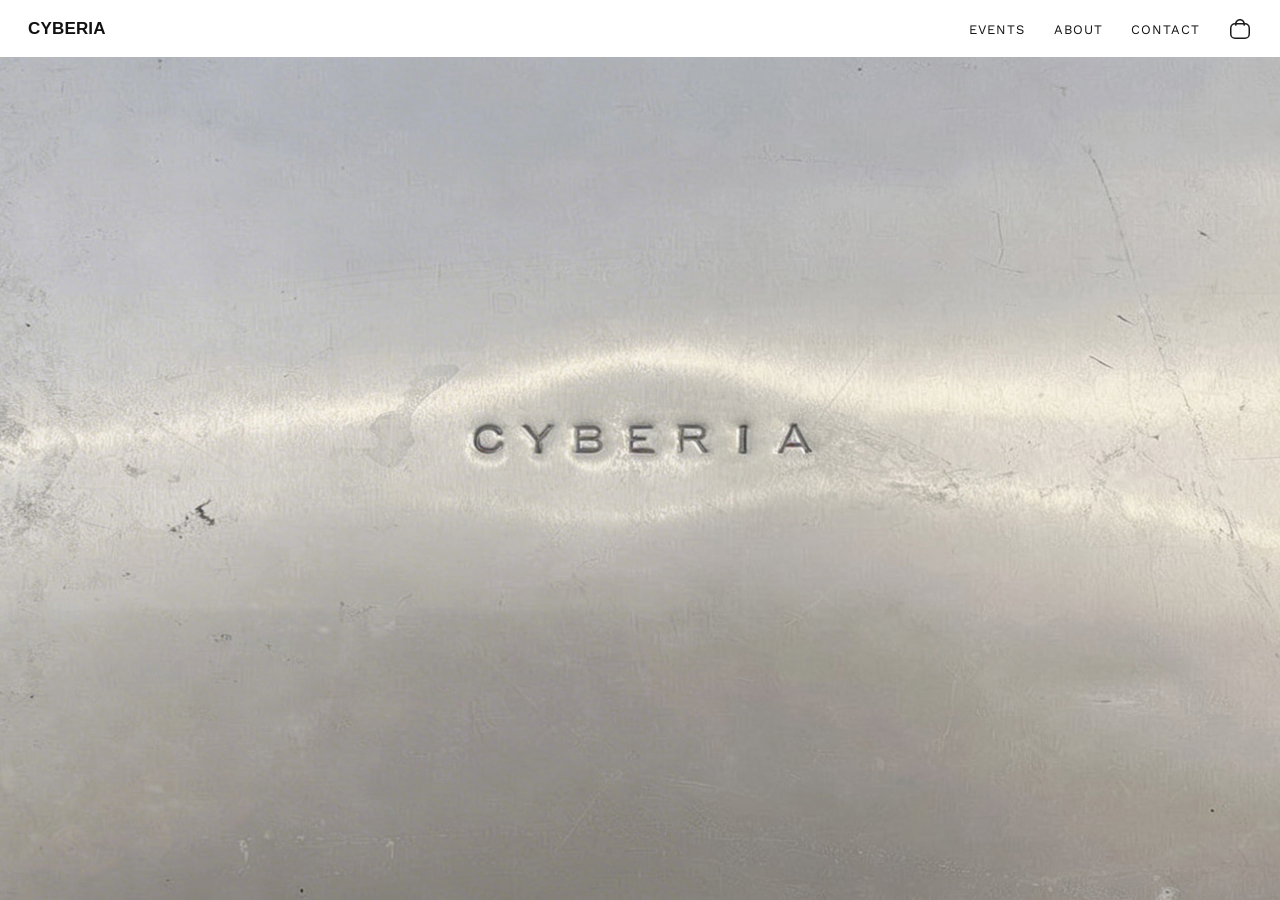
<file: index.html>
<!doctype html>
<html lang="en">
  <head>
    <meta charset="UTF-8" />
    <meta name="viewport" content="width=device-width, initial-scale=1.0" />
    <title>CYBERIA</title>

    <link
      href="https://fonts.googleapis.com/css2?family=Work+Sans:wght@400;500&display=swap"
      rel="stylesheet" />
    <link rel="stylesheet" href="css/styles.css" />
    <script defer src="js/main.js"></script>

    <link rel="icon" type="image/png" href="/assets/favicon.png" />
  </head>

  <body>
    <!-- NAV -->
    <nav>
      <a class="nav-logo" href="index.html">CYBERIA</a>

      <div class="nav-right">
        <ul class="nav-links">
          <li><a href="events.html">EVENTS</a></li>
          <li><a href="about.html">ABOUT</a></li>
          <li><a href="contact.html">CONTACT</a></li>
        </ul>
        <a href="cart.html" class="nav-cart">
          <img src="assets/cart-icon.svg" alt="Cart" />
          <span class="cart-badge" id="cart-badge">0</span>
        </a>
        <img src="assets/hamburger-menu.svg" id="hamburger" class="hamburger" />
      </div>

      <div class="menu-overlay" id="menu-overlay">
        <div class="menu-header">
          <span id="close-menu">✕</span>
        </div>

        <ul class="menu-links">
          <li><a href="events.html">EVENTS</a></li>
          <li><a href="about.html">ABOUT</a></li>
          <li><a href="contact.html">CONTACT</a></li>
          <li><a href="cart.html">CART</a></li>
        </ul>
      </div>
    </nav>

    <div class="inner-page">
      <section class="hero">
        <img src="assets/hero.jpg" />
      </section>
    </div>
  </body>
</html>
</file>
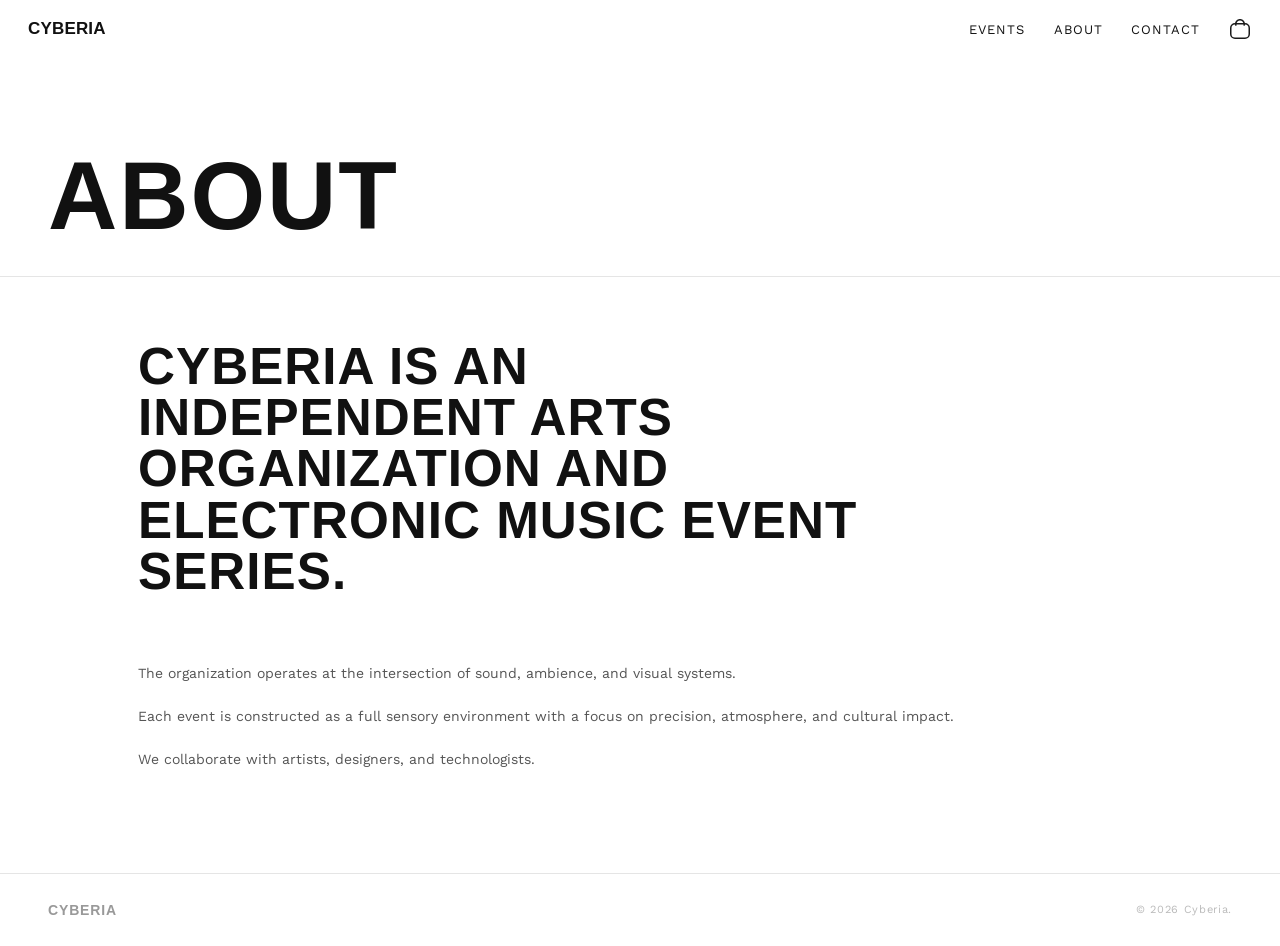
<file: about.html>
<!doctype html>
<html lang="en">
  <head>
    <meta charset="UTF-8" />
    <meta name="viewport" content="width=device-width, initial-scale=1.0" />
    <title>About</title>

    <link
      href="https://fonts.googleapis.com/css2?family=Work+Sans:wght@400;500&display=swap"
      rel="stylesheet" />
    <link rel="stylesheet" href="css/styles.css" />
    <script defer src="js/main.js"></script>

    <link rel="icon" type="image/png" href="/assets/favicon.png" />
  </head>

  <body>
    <!-- NAV -->
    <nav>
      <a class="nav-logo" href="index.html">CYBERIA</a>

      <div class="nav-right">
        <ul class="nav-links">
          <li><a href="events.html">EVENTS</a></li>
          <li><a href="about.html">ABOUT</a></li>
          <li><a href="contact.html">CONTACT</a></li>
        </ul>
        <a href="cart.html" class="nav-cart">
          <img src="assets/cart-icon.svg" alt="Cart" />
          <span class="cart-badge" id="cart-badge">0</span>
        </a>
        <img src="assets/hamburger-menu.svg" id="hamburger" class="hamburger" />
      </div>

      <div class="menu-overlay" id="menu-overlay">
        <div class="menu-header">
          <span id="close-menu">✕</span>
        </div>

        <ul class="menu-links">
          <li><a href="events.html">EVENTS</a></li>
          <li><a href="about.html">ABOUT</a></li>
          <li><a href="contact.html">CONTACT</a></li>
          <li><a href="cart.html">CART</a></li>
        </ul>
      </div>
    </nav>

    <!-- ABOUT -->
    <div class="inner-page">
      <div class="page-hero">
        <h1 class="page-hero-title">About</h1>
      </div>

      <div class="page-content">
        <div class="about-statement">
          Cyberia is an independent arts organization and electronic music event
          series.
        </div>

        <div class="about-text">
          <p>
            The organization operates at the intersection of sound, ambience,
            and visual systems.
          </p>
          <p>
            Each event is constructed as a full sensory environment with a focus
            on precision, atmosphere, and cultural impact.
          </p>
          <p>We collaborate with artists, designers, and technologists.</p>
        </div>
      </div>

      <footer>
        <div class="footer-logo">Cyberia</div>
        <div class="footer-copy">© 2026 Cyberia.</div>
      </footer>
    </div>
  </body>
</html>
</file>
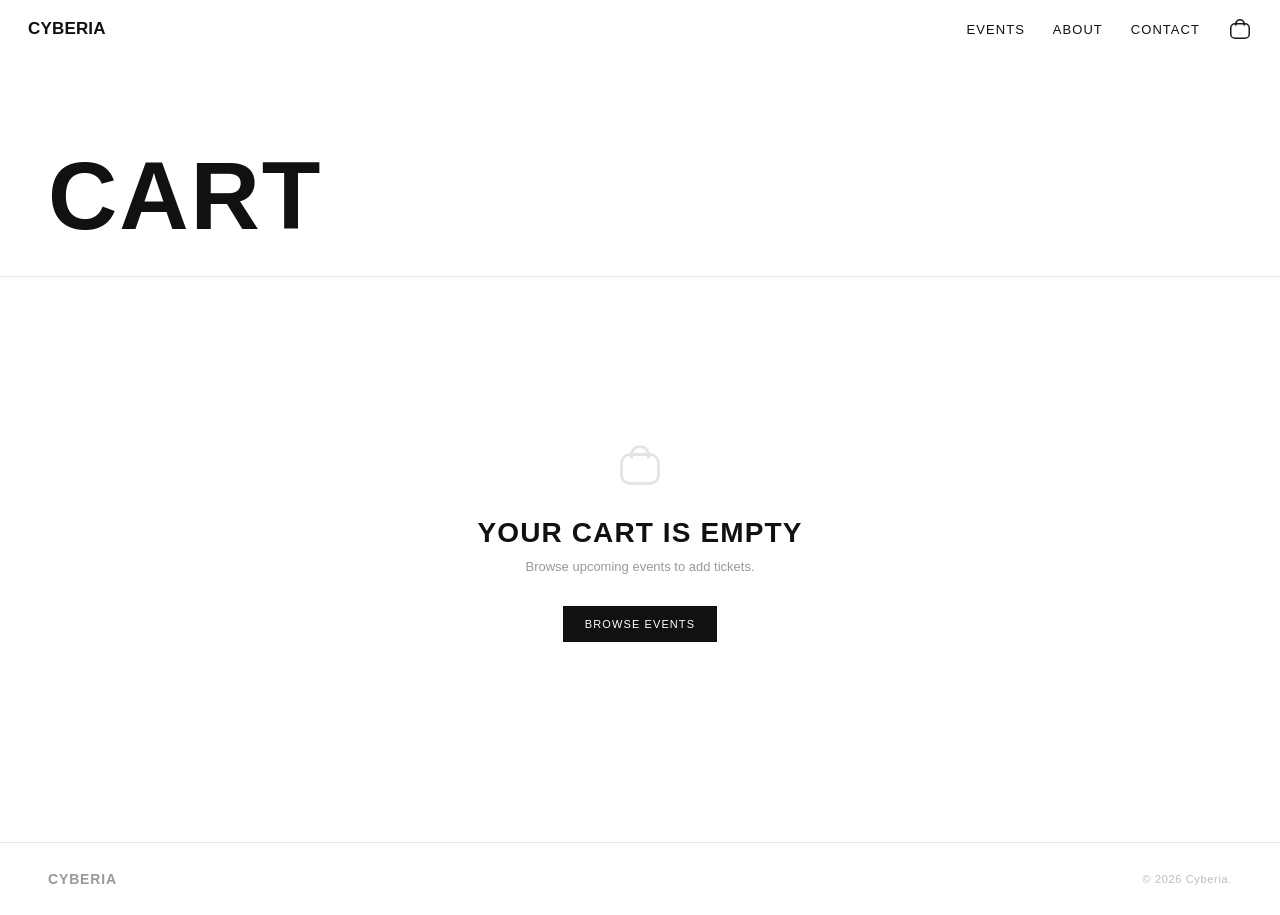
<file: cart.html>
<!doctype html>
<html lang="en">
  <head>
    <meta charset="UTF-8" />
    <meta name="viewport" content="width=device-width, initial-scale=1.0" />
    <title>Cart</title>

    <link rel="stylesheet" href="css/styles.css" />
    <script defer src="js/main.js"></script>

    <link rel="icon" type="image/png" href="/assets/favicon.png" />
  </head>

  <body>
    <!-- NAV -->
    <nav>
      <a class="nav-logo" href="index.html">CYBERIA</a>

      <div class="nav-right">
        <ul class="nav-links">
          <li><a href="events.html">EVENTS</a></li>
          <li><a href="about.html">ABOUT</a></li>
          <li><a href="contact.html">CONTACT</a></li>
        </ul>
        <img src="assets/hamburger-menu.svg" id="hamburger" class="hamburger" />
        <a href="cart.html" class="nav-cart">
          <img src="assets/cart-icon.svg" alt="Cart" />
          <span class="cart-badge" id="cart-badge">0</span>
        </a>
      </div>

      <div class="menu-overlay" id="menu-overlay">
        <div class="menu-header">
          <span id="close-menu">✕</span>
        </div>

        <ul class="menu-links">
          <li><a href="events.html">EVENTS</a></li>
          <li><a href="about.html">ABOUT</a></li>
          <li><a href="contact.html">CONTACT</a></li>
          <li><a href="cart.html">CART</a></li>
        </ul>
      </div>
    </nav>

    <!-- CART -->
    <div class="inner-page">
      <div class="page-hero">
        <h1 class="page-hero-title">Cart</h1>
      </div>

      <div class="page-content">
        <!-- Empty state -->
        <div id="cart-empty" class="cart-empty" style="display: block">
          <div class="cart-empty-icon">
            <svg
              width="48"
              height="48"
              viewBox="0 0 24 24"
              fill="none"
              xmlns="http://www.w3.org/2000/svg">
              <path
                d="M17 6.75H7C4.65279 6.75 2.75 8.65279 2.75 11V17C2.75 19.3472 4.65279 21.25 7 21.25H17C19.3472 21.25 21.25 19.3472 21.25 17V11C21.25 8.65279 19.3472 6.75 17 6.75Z"
                stroke="#e5e5e5"
                stroke-width="1.5" />
              <path
                fill-rule="evenodd"
                clip-rule="evenodd"
                d="M7.85158 9C8.38955 9 8.73211 8.3671 8.60267 7.84493C8.53559 7.57434 8.5 7.29133 8.5 7C8.5 5.067 10.067 3.5 12 3.5C13.933 3.5 15.5 5.067 15.5 7C15.5 7.29133 15.4644 7.57434 15.3973 7.84493C15.2679 8.3671 15.6105 9 16.1484 9C16.413 9 16.6563 8.84454 16.7406 8.59377C16.9088 8.0932 17 7.55725 17 7C17 4.23858 14.7614 2 12 2C9.23858 2 7 4.23858 7 7C7 7.55725 7.09116 8.0932 7.25938 8.59377C7.34365 8.84454 7.58703 9 7.85158 9Z"
                fill="#e5e5e5" />
            </svg>
          </div>
          <div class="cart-empty-title">Your cart is empty</div>
          <div class="cart-empty-sub">
            Browse upcoming events to add tickets.
          </div>
          <a href="events.html" class="btn">Browse Events</a>
        </div>

        <!-- Filled state -->
        <div id="cart-full" class="cart-layout" style="display: none">
          <div>
            <p class="section-label">Your Items</p>
            <div class="cart-items" id="cart-items-list"></div>
            <div style="margin-top: 24px">
              <a href="events.html" class="btn btn-outline">Add More</a>
            </div>
          </div>
          <div class="cart-summary">
            <div class="cart-summary-title">Order Summary</div>
            <div class="cart-summary-rows">
              <div class="cart-summary-row">
                <span>Subtotal</span><span id="summary-subtotal">—</span>
              </div>
              <div class="cart-summary-row">
                <span>Service Fee</span><span id="summary-fee">—</span>
              </div>
              <div class="cart-summary-row total">
                <span>Total</span><span id="summary-total">—</span>
              </div>
            </div>
            <div class="cart-promo">
              <input type="text" placeholder="Promo code" />
              <button>Apply</button>
            </div>
            <button class="btn" style="width: 100%; text-align: center">
              Checkout
            </button>
            <div class="cart-note">
              Secure checkout &middot; No account required<br />Tickets
              delivered by email
            </div>
          </div>
        </div>
      </div>

      <footer>
        <div class="footer-logo">Cyberia</div>
        <div class="footer-copy">© 2026 Cyberia.</div>
      </footer>
    </div>
  </body>
</html>
</file>
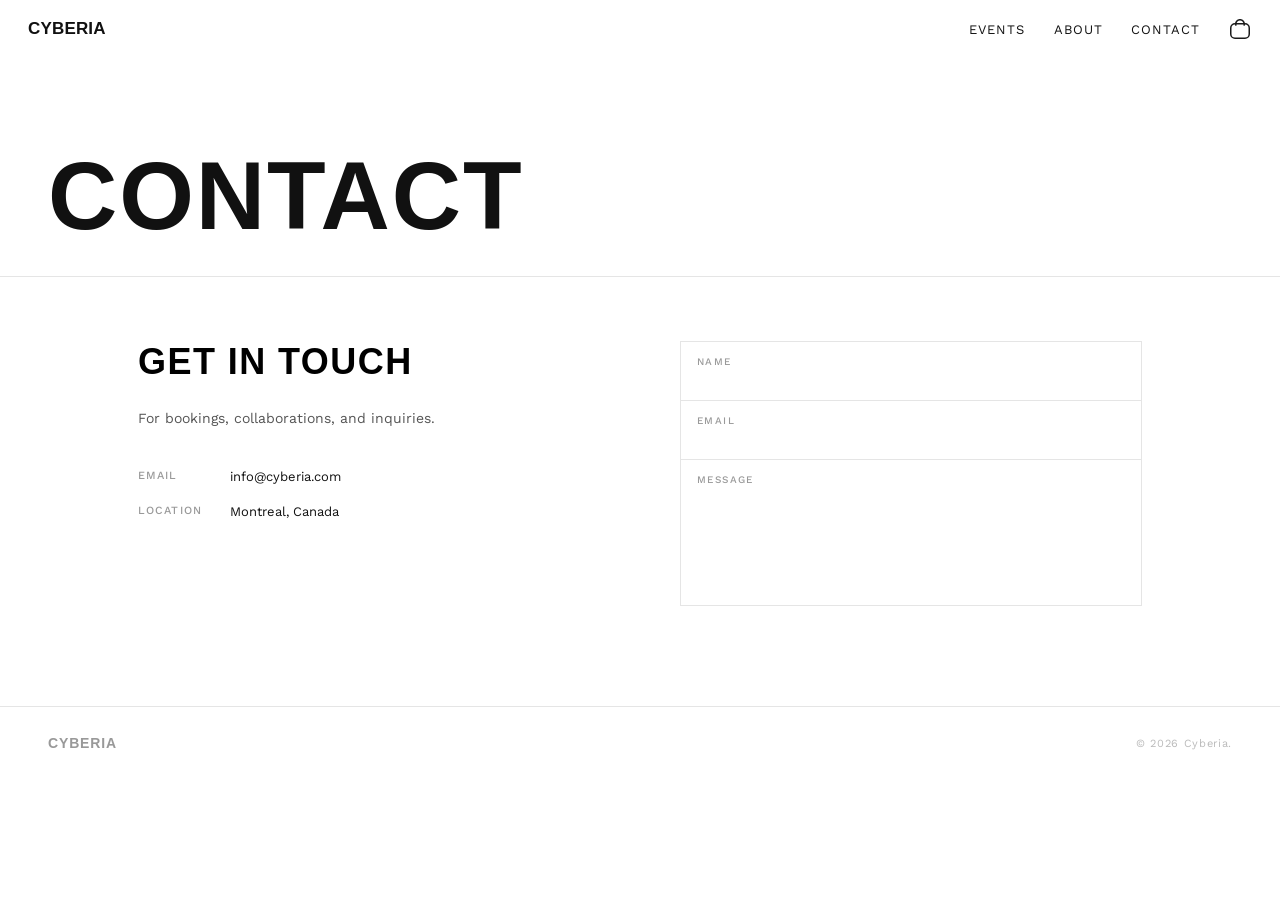
<file: contact.html>
<!doctype html>
<html lang="en">
  <head>
    <meta charset="UTF-8" />
    <meta name="viewport" content="width=device-width, initial-scale=1.0" />
    <title>Contact</title>

    <link
      href="https://fonts.googleapis.com/css2?family=Work+Sans:wght@400;500&display=swap"
      rel="stylesheet" />
    <link rel="stylesheet" href="css/styles.css" />
    <script defer src="js/main.js"></script>

    <link rel="icon" type="image/png" href="/assets/favicon.png" />
  </head>

  <body>
    <!-- NAV -->
    <nav>
      <a class="nav-logo" href="index.html">CYBERIA</a>

      <div class="nav-right">
        <ul class="nav-links">
          <li><a href="events.html">EVENTS</a></li>
          <li><a href="about.html">ABOUT</a></li>
          <li><a href="contact.html">CONTACT</a></li>
        </ul>
        <a href="cart.html" class="nav-cart">
          <img src="assets/cart-icon.svg" alt="Cart" />
          <span class="cart-badge" id="cart-badge">0</span>
        </a>
        <img src="assets/hamburger-menu.svg" id="hamburger" class="hamburger" />
      </div>

      <div class="menu-overlay" id="menu-overlay">
        <div class="menu-header">
          <span id="close-menu">✕</span>
        </div>

        <ul class="menu-links">
          <li><a href="events.html">EVENTS</a></li>
          <li><a href="about.html">ABOUT</a></li>
          <li><a href="contact.html">CONTACT</a></li>
          <li><a href="cart.html">CART</a></li>
        </ul>
      </div>
    </nav>

    <!-- CONTACT -->
    <div class="inner-page">
      <div class="page-hero">
        <h1 class="page-hero-title">Contact</h1>
      </div>

      <div class="page-content">
        <div class="contact-layout">
          <div class="contact-info">
            <h3>Get in touch</h3>
            <p>For bookings, collaborations, and inquiries.</p>

            <div class="contact-details">
              <div class="contact-item">
                <div class="contact-item-label">Email</div>
                <div class="contact-item-value">info@cyberia.com</div>
              </div>

              <div class="contact-item">
                <div class="contact-item-label">Location</div>
                <div class="contact-item-value">Montreal, Canada</div>
              </div>
            </div>
          </div>

          <form class="contact-form">
            <div class="form-group">
              <label class="form-label">Name</label>
              <input class="form-input" />
            </div>

            <div class="form-group">
              <label class="form-label">Email</label>
              <input class="form-input" />
            </div>

            <div class="form-group">
              <label class="form-label">Message</label>
              <textarea class="form-textarea"></textarea>
            </div>
          </form>
        </div>
      </div>

      <footer>
        <div class="footer-logo">Cyberia</div>
        <div class="footer-copy">© 2026 Cyberia.</div>
      </footer>
    </div>
  </body>
</html>
</file>
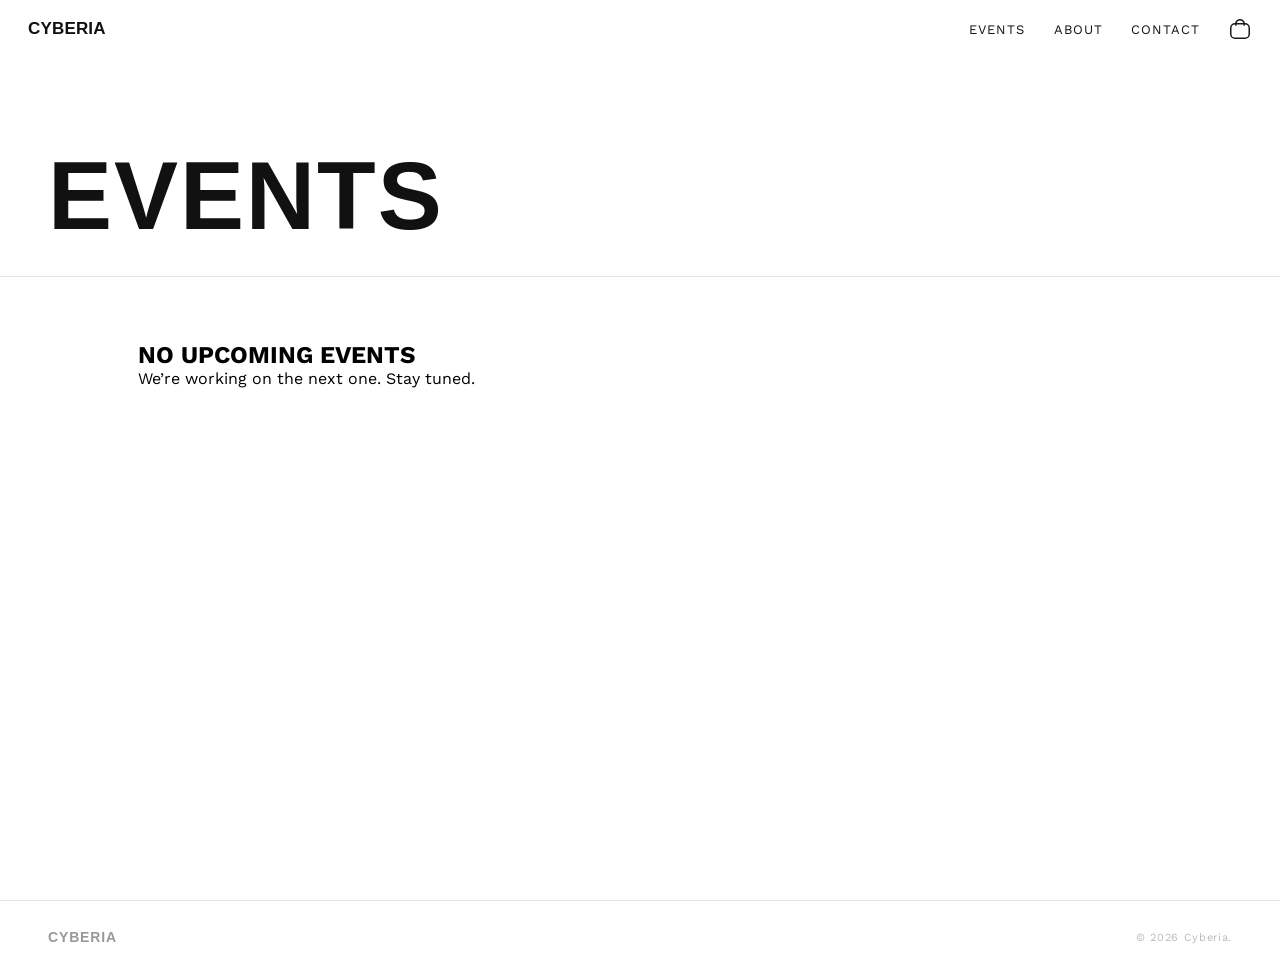
<file: events.html>
<!doctype html>
<html lang="en">
  <head>
    <meta charset="UTF-8" />
    <meta name="viewport" content="width=device-width, initial-scale=1.0" />
    <title>Events</title>

    <link
      href="https://fonts.googleapis.com/css2?family=Work+Sans:wght@400;500&display=swap"
      rel="stylesheet" />
    <link rel="stylesheet" href="css/styles.css" />
    <script defer src="js/main.js"></script>

    <link rel="icon" type="image/png" href="/assets/favicon.png" />
  </head>

  <body>
    <!-- NAV -->
    <nav>
      <a class="nav-logo" href="index.html">CYBERIA</a>

      <div class="nav-right">
        <ul class="nav-links">
          <li><a href="events.html">EVENTS</a></li>
          <li><a href="about.html">ABOUT</a></li>
          <li><a href="contact.html">CONTACT</a></li>
        </ul>
        <a href="cart.html" class="nav-cart">
          <img src="assets/cart-icon.svg" alt="Cart" />
          <span class="cart-badge" id="cart-badge">0</span>
        </a>
        <img src="assets/hamburger-menu.svg" id="hamburger" class="hamburger" /> 
      </div>

      <div class="menu-overlay" id="menu-overlay">
        <div class="menu-header">
          <span id="close-menu">✕</span>
        </div>

        <ul class="menu-links">
          <li><a href="events.html">EVENTS</a></li>
          <li><a href="about.html">ABOUT</a></li>
          <li><a href="contact.html">CONTACT</a></li>
          <li><a href="cart.html">CART</a></li>
        </ul>
      </div>
    </nav>

    <div class="inner-page">
      <div class="page-hero">
        <h1 class="page-hero-title">Events</h1>
      </div>

      <div class="page-content">
        <div class="events-empty">
          <div class="container">
            <h2>NO UPCOMING EVENTS</h2>
            <p>We’re working on the next one. Stay tuned.</p>
          </div>
        </div>

          <!-- KEEP REST OF YOUR EVENTS EXACTLY -->
        </div>
      </div>

      <footer>
        <div class="footer-logo">Cyberia</div>
        <div class="footer-copy">© 2026 Cyberia.</div>
      </footer>
    </div>
  </body>
</html>
</file>
<file: css/styles.css>
*, *::before, *::after { box-sizing: border-box; margin: 0; padding: 0; }

  body {
    font-family: 'Work Sans', sans-serif;
    background: #fff;
    min-height: 100vh;
    overflow-x: hidden;
  }

  /* NAV */
  nav {
    position: fixed;
    top: 0; left: 0; right: 0;
    z-index: 100;
    display: flex;
    align-items: center;
    justify-content: space-between;
    padding: 0 28px;
    height: 57px;
    background: #fff;
  }

  .nav-logo {
    font-family: 'Helvetica Neue', Helvetica, Arial, sans-serif;
    font-weight: 700;
    font-stretch: condensed;
    font-size: 17px;
    letter-spacing: 0.01em;
    color: #111;
    cursor: pointer;
    text-decoration: none;
    text-transform: uppercase;
  }

  .nav-right {
    display: flex;
    align-items: center;
    gap: 28px;
  }

  .nav-links {
    display: flex;
    align-items: center;
    gap: 28px;
    list-style: none;
  }

  .nav-links a {
    font-family: 'Work Sans', sans-serif;
    font-size: 13px;
    font-weight: 400;
    letter-spacing: 0.08em;
    color: #111;
    text-decoration: none;
    text-transform: uppercase;
    cursor: pointer;
  }

  .nav-links a:hover { opacity: 0.6; }

  .nav-cart {
    background: none;
    border: none;
    cursor: pointer;
    padding: 0;
    color: #111;
    display: flex;
    align-items: center;
    position: relative;
  }

  .cart-badge {
    position: absolute;
    top: -5px;
    right: -6px;
    width: 16px;
    height: 16px;
    background: #111;
    color: #fff;
    border-radius: 50%;
    font-size: 9px;
    font-weight: 500;
    display: flex;
    align-items: center;
    justify-content: center;
    opacity: 0;
    transition: opacity 0.2s;
    pointer-events: none;
  }

  .cart-badge.visible { opacity: 1; }

  /* Hide hamburger on desktop */
.hamburger {
  display: none;
  width: 24px;
  cursor: pointer;
}

/* MOBILE ONLY */
@media (max-width: 768px) {

  /* Show hamburger */
  .hamburger {
    display: block;
  }

  /* Hide normal nav links */
  .nav-links {
    display: none;
  }

  /* Optional: keep cart visible */
  .nav-right {
    display: flex;
    align-items: center;
  }
}

/* Overlay menu */
.menu-overlay {
  position: fixed;
  top: 0;
  left: 0;
  width: 100%;
  height: 100vh;
  background: white;
  z-index: 9999;

  display: flex;
  flex-direction: column;

  /* HIDDEN by default */
  transform: translateY(-100%);
  transition: transform 0.3s ease;

  pointer-events: none;
}

/* ACTIVE = visible */
.menu-overlay.active {
  transform: translateY(0);
  pointer-events: auto;
}

/* Header */
.menu-header {
  padding: 20px;
}

#close-menu {
  font-size: 28px;
  cursor: pointer;
}

/* Links */
.menu-links {
  list-style: none;
  padding: 0;
  margin: 0;
}

.menu-links li {
  border-top: 1px solid #ddd;
}

.menu-links li a {
  display: block;
  padding: 20px;
  font-size: 18px;
  text-decoration: none;
  color: black;
}

  /* PAGES */
  .page { display: none; }
  .page.active { display: block; }

  /* HOME */
  #page-home { padding-top: 57px; }

  .hero {
    width: 100%;
    height: calc(100vh - 57px);
    overflow: hidden;
  }

  .hero img {
    width: 100%;
    height: 100%;
    object-fit: cover;
    object-position: center center;
    display: block;
  }

  /* INNER PAGES */
  .inner-page { padding-top: 57px; min-height: 100vh; }

  .page-hero {
    height: 220px;
    display: flex;
    align-items: flex-end;
    padding: 0 48px 32px;
    border-bottom: 1px solid #e5e5e5;
  }

  .page-hero-title {
    font-family: 'Helvetica Neue', Helvetica, Arial, sans-serif;
    font-weight: 700;
    font-stretch: condensed;
    font-size: clamp(56px, 8vw, 96px);
    letter-spacing: 0.02em;
    color: #111;
    line-height: 1;
    text-transform: uppercase;
  }

  .page-content {
    max-width: 1100px;
    margin: 0 auto;
    padding: 64px 48px 100px;
  }

  /* SHARED */
  .section-label {
    font-family: 'Work Sans', sans-serif;
    font-size: 11px;
    font-weight: 500;
    letter-spacing: 0.14em;
    text-transform: uppercase;
    color: #999;
    margin-bottom: 28px;
  }

  .btn {
    display: inline-block;
    background: #111;
    color: #fff;
    font-family: 'Work Sans', sans-serif;
    font-size: 11px;
    font-weight: 500;
    letter-spacing: 0.1em;
    text-transform: uppercase;
    padding: 12px 22px;
    border: none;
    cursor: pointer;
    text-decoration: none;
    transition: opacity 0.2s;
  }

  .btn:hover { opacity: 0.75; }

  .btn-outline {
    background: none;
    color: #111;
    border: 1px solid #111;
  }

  .btn-outline:hover { background: #111; color: #fff; opacity: 1; }

  /* EVENTS */
  .events-filter {
    display: flex;
    margin-bottom: 48px;
    border-bottom: 1px solid #e5e5e5;
  }

  .filter-btn {
    font-family: 'Work Sans', sans-serif;
    font-size: 12px;
    font-weight: 400;
    letter-spacing: 0.1em;
    text-transform: uppercase;
    color: #999;
    background: none;
    border: none;
    padding: 12px 20px;
    cursor: pointer;
    position: relative;
  }

  .filter-btn::after {
    content: '';
    position: absolute;
    bottom: -1px; left: 0; right: 0;
    height: 1px;
    background: #111;
    transform: scaleX(0);
    transition: transform 0.2s;
  }

  .filter-btn.active { color: #111; }
  .filter-btn.active::after, .filter-btn:hover::after { transform: scaleX(1); }
  .filter-btn:hover { color: #111; }

  .events-list { display: flex; flex-direction: column; }

  .event-row {
    display: grid;
    grid-template-columns: 100px 1fr 180px 140px;
    align-items: center;
    gap: 24px;
    padding: 22px 0;
    border-bottom: 1px solid #e5e5e5;
  }

  .event-row:first-child { border-top: 1px solid #e5e5e5; }

  .event-row-date {
    font-size: 12px;
    letter-spacing: 0.08em;
    text-transform: uppercase;
    color: #999;
  }

  .event-row-name {
    font-family: 'Helvetica Neue', Helvetica, Arial, sans-serif;
    font-weight: 700;
    font-stretch: condensed;
    font-size: 20px;
    letter-spacing: 0.04em;
    text-transform: uppercase;
    color: #111;
  }

  .event-row-location {
    font-size: 13px;
    color: #999;
  }

  .event-row-cta { text-align: right; }

  .no-events {
  display: flex;
  flex-direction: column;
  align-items: center;
  text-align: center;
  padding: 80px 0;
}

  /* ABOUT */
  .about-statement {
    font-family: 'Helvetica Neue', Helvetica, Arial, sans-serif;
    font-weight: 700;
    font-stretch: condensed;
    font-size: clamp(32px, 4vw, 52px);
    letter-spacing: 0.02em;
    text-transform: uppercase;
    color: #111;
    line-height: 1;
    margin-bottom: 64px;
    max-width: 780px;
  }

  .about-cols {
    display: grid;
    grid-template-columns: 1fr 1fr;
    gap: 64px;
    margin-bottom: 80px;
  }

  .about-text { font-size: 14px; line-height: 1.8; color: #555; }
  .about-text p + p { margin-top: 18px; }

  .values-section { margin-bottom: 80px; }

  .values-list { display: flex; flex-direction: column; border-top: 1px solid #e5e5e5; }

  .value-item {
    display: flex;
    gap: 24px;
    align-items: flex-start;
    padding: 20px 0;
    border-bottom: 1px solid #e5e5e5;
  }

  .value-num { font-size: 11px; letter-spacing: 0.1em; color: #bbb; min-width: 28px; padding-top: 2px; }

  .value-title {
    font-size: 13px;
    font-weight: 500;
    letter-spacing: 0.08em;
    text-transform: uppercase;
    margin-bottom: 4px;
  }

  .value-desc { font-size: 13px; color: #999; line-height: 1.6; }

  .team-grid {
    display: grid;
    grid-template-columns: repeat(3, 1fr);
    gap: 1px;
    background: #e5e5e5;
    border: 1px solid #e5e5e5;
  }

  .team-card { background: #fff; padding: 28px 24px; }

  .team-initial {
    width: 44px; height: 44px;
    background: #111;
    color: #fff;
    display: flex; align-items: center; justify-content: center;
    font-size: 13px;
    font-weight: 500;
    letter-spacing: 0.06em;
    margin-bottom: 16px;
  }

  .team-name {
    font-size: 13px;
    font-weight: 500;
    letter-spacing: 0.06em;
    text-transform: uppercase;
    margin-bottom: 3px;
  }

  .team-role { font-size: 12px; color: #999; }

  /* CONTACT */
  .contact-layout {
    display: grid;
    grid-template-columns: 1fr 1fr;
    gap: 80px;
    align-items: start;
  }

  .contact-info h3 {
    font-family: 'Helvetica Neue', Helvetica, Arial, sans-serif;
    font-weight: 700;
    font-stretch: condensed;
    font-size: 36px;
    letter-spacing: 0.04em;
    text-transform: uppercase;
    margin-bottom: 24px;
  }

  .contact-info p {
    font-size: 14px;
    line-height: 1.7;
    color: #555;
    margin-bottom: 36px;
  }

  .contact-details { display: flex; flex-direction: column; gap: 16px; }

  .contact-item { display: flex; gap: 20px; align-items: flex-start; }

  .contact-item-label {
    font-size: 11px;
    font-weight: 500;
    letter-spacing: 0.1em;
    text-transform: uppercase;
    color: #999;
    min-width: 72px;
    padding-top: 2px;
  }

  .contact-item-value { font-size: 13px; color: #111; line-height: 1.5; }

  .contact-form { display: flex; flex-direction: column; gap: 1px; background: #e5e5e5; border: 1px solid #e5e5e5; }

  .form-group { display: flex; flex-direction: column; background: #fff; }

  .form-label {
    font-size: 10px;
    font-weight: 500;
    letter-spacing: 0.14em;
    text-transform: uppercase;
    color: #999;
    padding: 14px 16px 0;
  }

  .form-input, .form-textarea {
    background: none;
    border: none;
    padding: 4px 16px 14px;
    font-family: 'Work Sans', sans-serif;
    font-size: 13px;
    color: #111;
    outline: none;
    width: 100%;
    resize: none;
  }

  .form-textarea { min-height: 120px; }

  /* CART */
  .cart-layout {
    display: grid;
    grid-template-columns: 1fr 340px;
    gap: 64px;
    align-items: start;
  }

  .cart-items { display: flex; flex-direction: column; }

  .cart-item {
    display: grid;
    grid-template-columns: 1fr auto auto auto;
    align-items: center;
    gap: 28px;
    padding: 24px 0;
    border-bottom: 1px solid #e5e5e5;
  }

  .cart-item:first-child { border-top: 1px solid #e5e5e5; }

  .cart-item-name {
    font-family: 'Helvetica Neue', Helvetica, Arial, sans-serif;
    font-weight: 700;
    font-stretch: condensed;
    font-size: 20px;
    letter-spacing: 0.04em;
    text-transform: uppercase;
    color: #111;
    margin-bottom: 4px;
  }

  .cart-item-meta { font-size: 12px; color: #999; line-height: 1.6; }

  .qty-control {
    display: flex;
    align-items: center;
    border: 1px solid #e5e5e5;
  }

  .qty-btn {
    background: none;
    border: none;
    width: 36px;
    height: 36px;
    font-size: 16px;
    color: #111;
    cursor: pointer;
    display: flex;
    align-items: center;
    justify-content: center;
  }

  .qty-btn:hover { background: #f5f5f5; }

  .qty-num {
    width: 36px;
    height: 36px;
    display: flex;
    align-items: center;
    justify-content: center;
    font-size: 13px;
    font-weight: 500;
    border-left: 1px solid #e5e5e5;
    border-right: 1px solid #e5e5e5;
  }

  .cart-item-price {
    font-size: 14px;
    font-weight: 500;
    color: #111;
    min-width: 48px;
    text-align: right;
  }

  .cart-remove {
    background: none;
    border: none;
    cursor: pointer;
    color: #ccc;
    font-size: 20px;
    line-height: 1;
    padding: 0;
    transition: color 0.15s;
  }

  .cart-remove:hover { color: #111; }

  .cart-summary {
    border: 1px solid #e5e5e5;
    padding: 32px;
    position: sticky;
    top: 80px;
  }

  .cart-summary-title {
    font-size: 11px;
    font-weight: 500;
    letter-spacing: 0.14em;
    text-transform: uppercase;
    color: #999;
    margin-bottom: 28px;
  }

  .cart-summary-rows { display: flex; flex-direction: column; gap: 14px; margin-bottom: 24px; }

  .cart-summary-row {
    display: flex;
    justify-content: space-between;
    font-size: 13px;
    color: #555;
  }

  .cart-summary-row.total {
    font-size: 14px;
    font-weight: 500;
    color: #111;
    padding-top: 16px;
    border-top: 1px solid #e5e5e5;
  }

  .cart-promo {
    display: flex;
    border: 1px solid #e5e5e5;
    margin-bottom: 20px;
  }

  .cart-promo input {
    flex: 1;
    background: none;
    border: none;
    padding: 11px 14px;
    font-family: 'Work Sans', sans-serif;
    font-size: 12px;
    color: #111;
    outline: none;
  }

  .cart-promo input::placeholder { color: #bbb; }

  .cart-promo button {
    background: none;
    border: none;
    border-left: 1px solid #e5e5e5;
    padding: 11px 16px;
    font-family: 'Work Sans', sans-serif;
    font-size: 11px;
    font-weight: 500;
    letter-spacing: 0.08em;
    text-transform: uppercase;
    color: #111;
    cursor: pointer;
  }

  .cart-promo button:hover { background: #f5f5f5; }

  .cart-note {
    font-size: 11px;
    color: #bbb;
    text-align: center;
    margin-top: 16px;
    line-height: 1.7;
  }

  .cart-empty {
    text-align: center;
    padding: 100px 0;
  }

  .cart-empty-icon { margin-bottom: 24px; }

  .cart-empty-title {
    font-family: 'Helvetica Neue', Helvetica, Arial, sans-serif;
    font-weight: 700;
    font-stretch: condensed;
    font-size: 28px;
    letter-spacing: 0.04em;
    text-transform: uppercase;
    color: #111;
    margin-bottom: 10px;
  }

  .cart-empty-sub { font-size: 13px; color: #999; margin-bottom: 32px; }

  /* FOOTER */
  footer {
    border-top: 1px solid #e5e5e5;
    padding: 28px 48px;
    display: flex;
    justify-content: space-between;
    align-items: center;
  }

  .footer-logo {
    font-family: 'Helvetica Neue', Helvetica, Arial, sans-serif;
    font-weight: 700;
    font-stretch: condensed;
    font-size: 14px;
    letter-spacing: 0.06em;
    text-transform: uppercase;
    color: #999;
  }

  .footer-copy { font-size: 11px; color: #bbb; letter-spacing: 0.06em; }

  .footer-links { display: flex; gap: 24px; list-style: none; }

  .footer-links a {
    font-size: 11px;
    letter-spacing: 0.1em;
    text-transform: uppercase;
    color: #999;
    text-decoration: none;
    cursor: pointer;
  }

  .footer-links a:hover { color: #111; }

  @media (max-width: 768px) {
  .contact-layout {
    grid-template-columns: 1fr;
    gap: 40px;
  }

  .page-content {
    padding: 40px 24px 80px;
  }

  .page-hero {
    padding: 0 24px 24px;
  }
}
</file>
